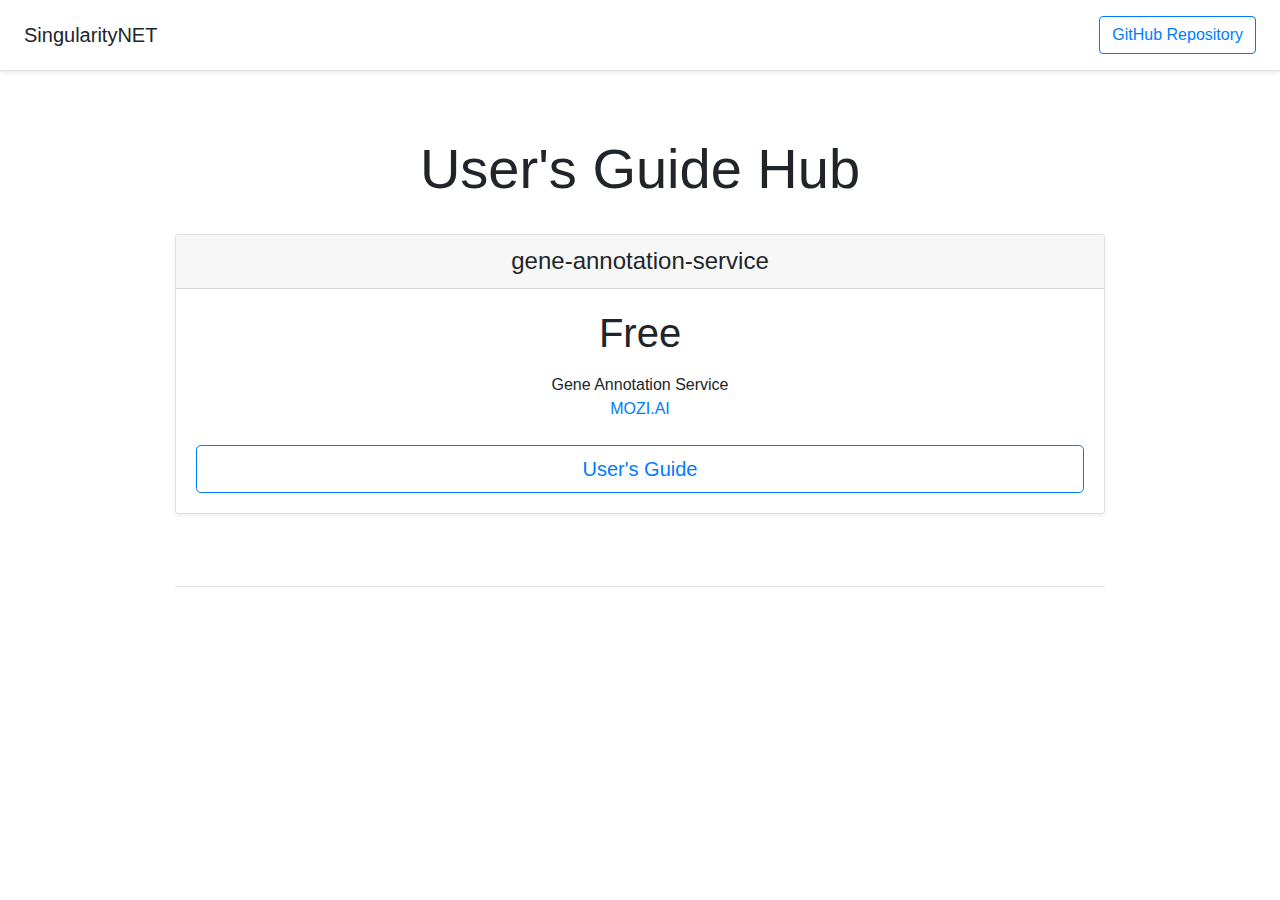
<file: docs/index.html>
<!doctype html>
<html lang="en">
  <head>
    <meta charset="utf-8">
    <meta name="viewport" content="width=device-width, initial-scale=1, shrink-to-fit=no">
    <meta name="description" content="">
    <meta name="author" content="">
    <link rel="shortcut icon" href="https://singularitynet.io/wp-content/uploads/2018/05/favicon.ico" />

    <title>SingularityNET Service User's Guide</title>

    <!-- Bootstrap core CSS -->
    <link href="css/bootstrap.min.css" rel="stylesheet">

    <!-- Custom styles for this template -->
    <link href="css/pricing.css" rel="stylesheet">
    <link href="css/style.css" rel="stylesheet">
  </head>

  <body>

    <div class="d-flex flex-column flex-md-row align-items-center p-3 px-md-4 mb-3 bg-white border-bottom shadow-sm">
      <h5 class="my-0 mr-md-auto font-weight-normal"><a class="snet-link" href="https://github.com/singnet"> SingularityNET</a></h5>
      <a class="btn btn-outline-primary" href="https://github.com/Habush/mozi_snet_service">GitHub Repository</a>
    </div>

    <div class="pricing-header px-3 py-3 pt-md-5 pb-md-4 mx-auto text-center">
      <h1 class="display-4">User's Guide Hub</h1>
    </div>

    <div class="container">
      <div class="card-deck mb-3 text-center">
        <div class="card mb-4 shadow-sm">
          <div class="card-header">
            <h4 class="my-0 font-weight-normal">gene-annotation-service</h4>
          </div>
          <div class="card-body">
            <h1 class="card-title pricing-card-title">Free</h1>
            <ul class="list-unstyled mt-3 mb-4">
              <li>Gene Annotation Service</li>
              <li><a href="https://mozi.ai">MOZI.AI</a></li>
            </ul>
              <a href="users_guide/gene-annotation-service.html" class="btn btn-lg btn-block btn-outline-primary" role="button">User's Guide</a>
          </div>
        </div>
      </div>

      <footer class="pt-4 my-md-5 pt-md-5 border-top">
      </footer>
    </div>


    <!-- Bootstrap core JavaScript
    ================================================== -->
    <!-- Placed at the end of the document so the pages load faster -->
    <script src="js/jquery-slim.min.js"></script>
    <script src="js/popper.min.js"></script>
    <script src="js/bootstrap.min.js"></script>
    <script src="js/holder.min.js"></script>
    <script>
      Holder.addTheme('thumb', {
        bg: '#55595c',
        fg: '#eceeef',
        text: 'Thumbnail'
      });
    </script>
  </body>
</html>
</file>
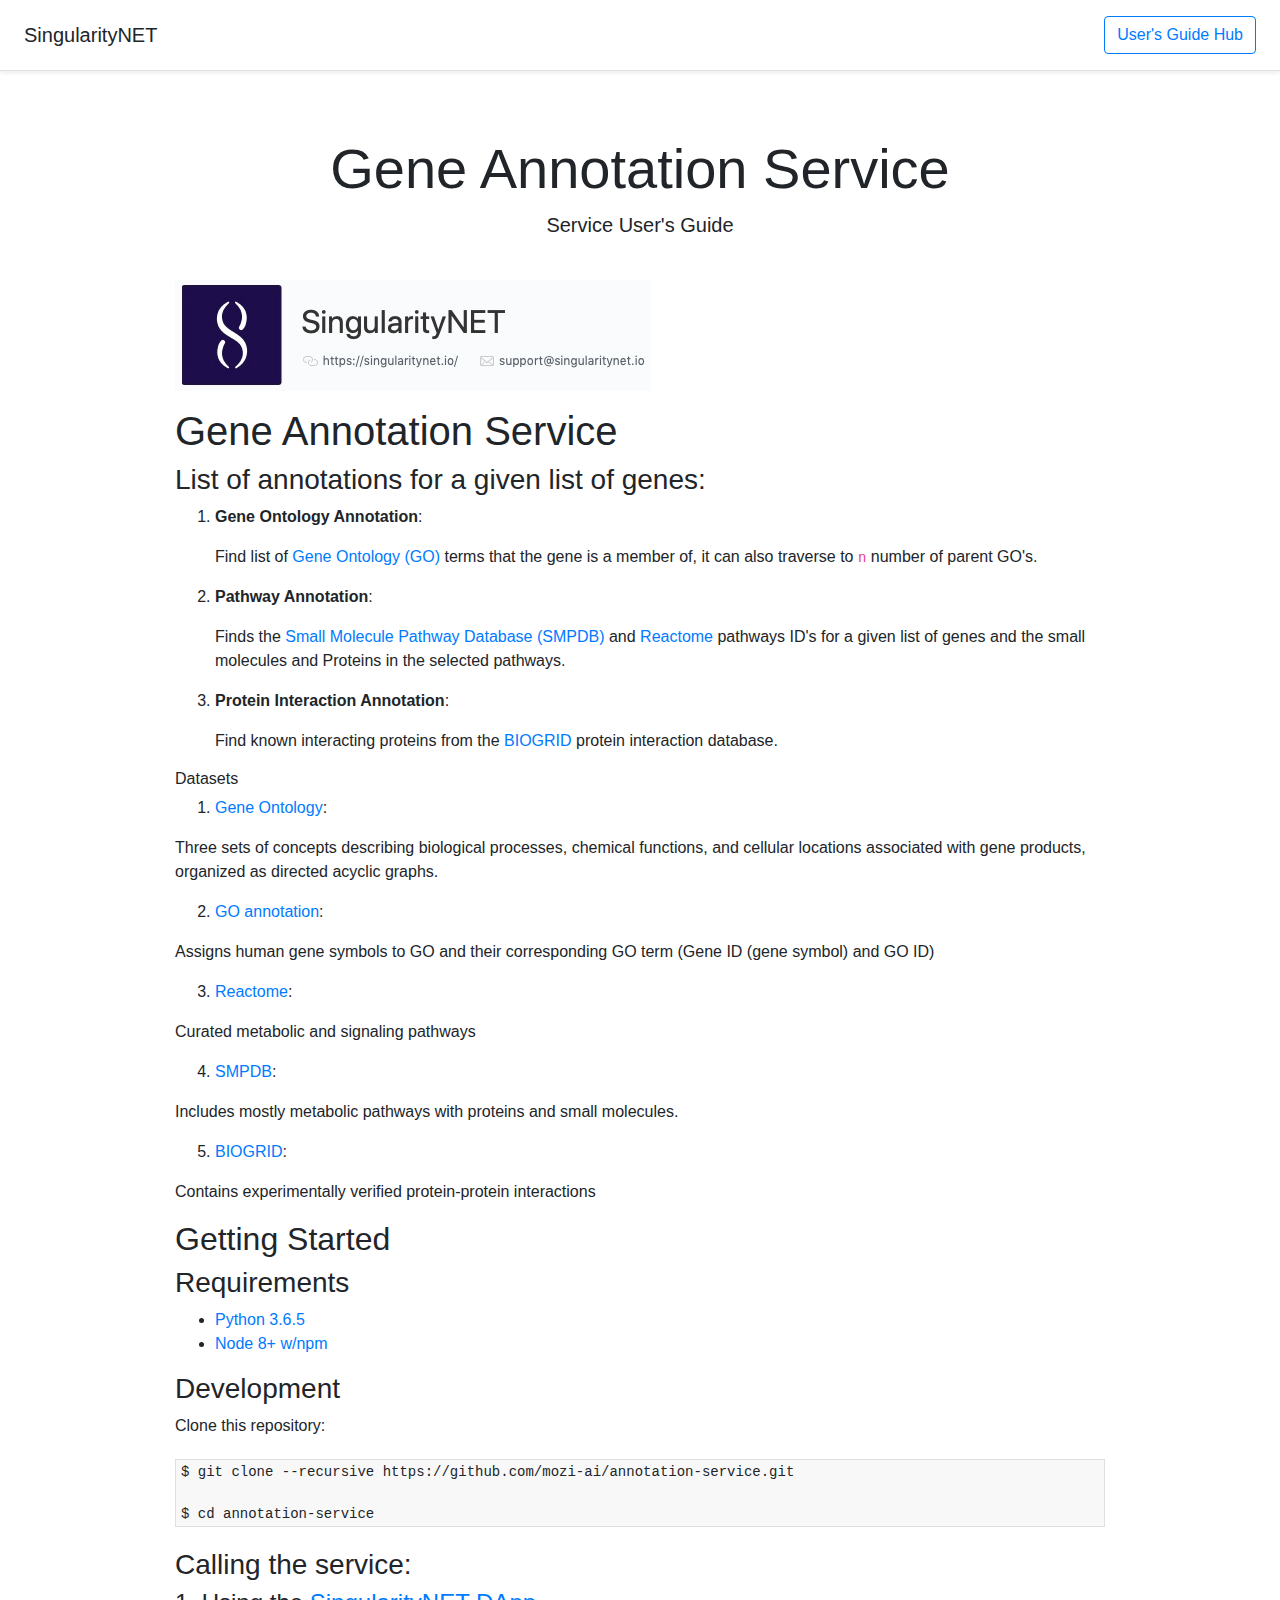
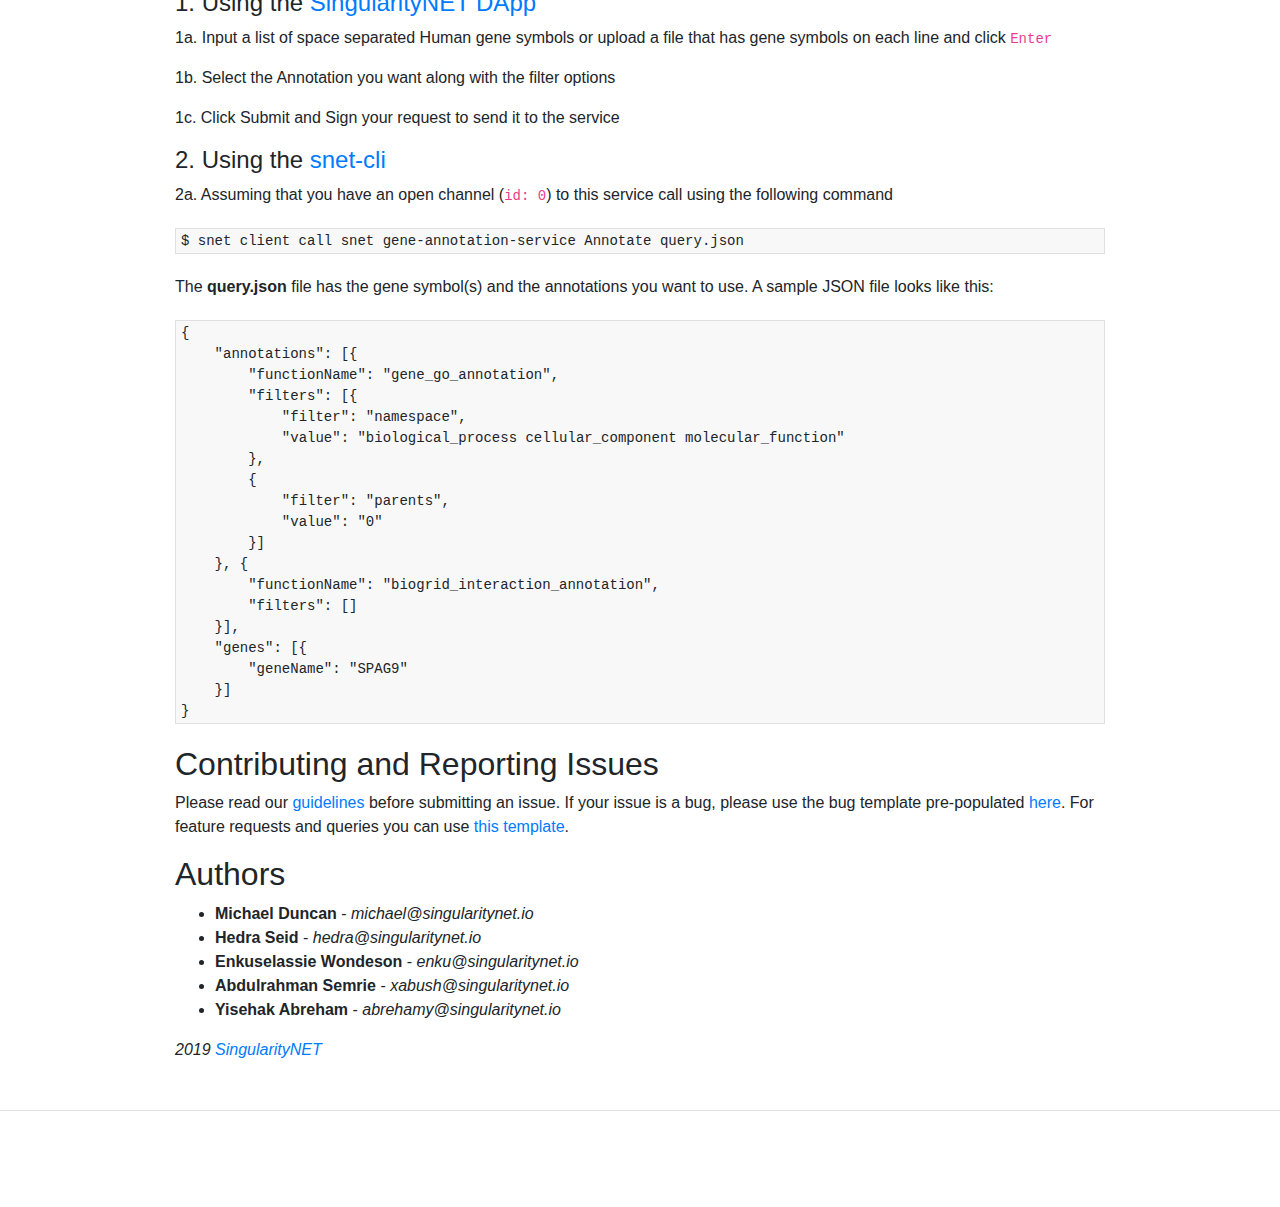
<file: docs/users_guide/gene-annotation-service.html>
<!doctype html><html><head><meta charset="utf-8">
<!-- Bootstrap core CSS -->
<link href="../css/bootstrap.min.css" rel="stylesheet"/>

<!-- Custom styles for this template -->
<link href="../css/pricing.css" rel="stylesheet"/>
<link href="../css/style.css" rel="stylesheet"/>
</head>
<body>

    <div class="d-flex flex-column flex-md-row align-items-center p-3 px-md-4 mb-3 bg-white border-bottom shadow-sm">
      <h5 class="my-0 mr-md-auto font-weight-normal"><a class="snet-link" href="https://github.com/singnet"> SingularityNET</a></h5>
      <a class="btn btn-outline-primary" href="../index.html">User's Guide Hub</a>
    </div>

    <div class="pricing-header px-3 py-3 pt-md-5 pb-md-4 mx-auto text-center">
      <h1 class="display-4">Gene Annotation Service</h1>
      <p class="lead">Service User's Guide</p>
    </div>

    <div class="container">
        <div id="preview"> </div>
    </div>

    <footer class="pt-4 my-md-5 pt-md-5 border-top"></footer>

    <!-- Bootstrap core JavaScript
    ================================================== -->
    <!-- Placed at the end of the document so the pages load faster -->
    <script src="../js/jquery-slim.min.js"></script>
    <script src="../js/popper.min.js"></script>
    <script src="../js/bootstrap.min.js"></script>
    <script src="../js/holder.min.js"></script>
    <script>
      Holder.addTheme('thumb', {
        bg: '#55595c',
        fg: '#eceeef',
        text: 'Thumbnail'
      });
    </script>
        <script type="text/javascript" src="../js/showdown.min.js"></script>
        <script>
          function Editor(preview) {
            this.update = function () {
                var rawFile = new XMLHttpRequest();
                var allText = "# Fail!";
                rawFile.open("GET", "gene-annotation-service.md", false);
                rawFile.onreadystatechange = function ()
                {
                    if(rawFile.readyState === 4)
                    {
                        if(rawFile.status === 200 || rawFile.status === 0)
                        {
                            allText = rawFile.responseText;
                        }
                    }
                };
                rawFile.send(null);
                let converter = new showdown.Converter({ tables: true });
                let html = converter.makeHtml(allText);
                preview.innerHTML = converter.makeHtml(html);
            };
            this.update();
          }
          var $ = function (id) { return document.getElementById(id); };
          new Editor($("preview"));
        </script>
    </body>
    <script src="../js/bootstrap.min.js"></script>
</html>
</file>
<file: docs/css/pricing.css>
html {
  font-size: 14px;
}
@media (min-width: 768px) {
  html {
    font-size: 16px;
  }
}

.container {
  max-width: 960px;
}

.pricing-header {
  max-width: 700px;
}

.card-deck .card {
  min-width: 300px;
}
</file>
<file: docs/css/style.css>
pre {
    white-space: pre-wrap;       /* css-3 */
    white-space: -moz-pre-wrap;  /* Mozilla, since 1999 */
    white-space: -pre-wrap;      /* Opera 4-6 */
    white-space: -o-pre-wrap;    /* Opera 7 */
    word-wrap: break-word;       /* Internet Explorer 5.5+ */
    background-color: #f8f8f8;
    border: 1px solid #dfdfdf;
    margin-top: 1.5em;
    margin-bottom: 1.5em;
    padding: 0.125rem 0.3125rem 0.0625rem;
}

pre code {
    background-color: transparent;
    border: 0;
    padding: 0;
}

.snet-link {
    color: inherit;
}

table {
   border-collapse: collapse !important;
   margin-bottom: 32px;
}

td, th {
  border: solid 1px #aaa !important;
  padding: 8px 16px !important;
}
</file>
